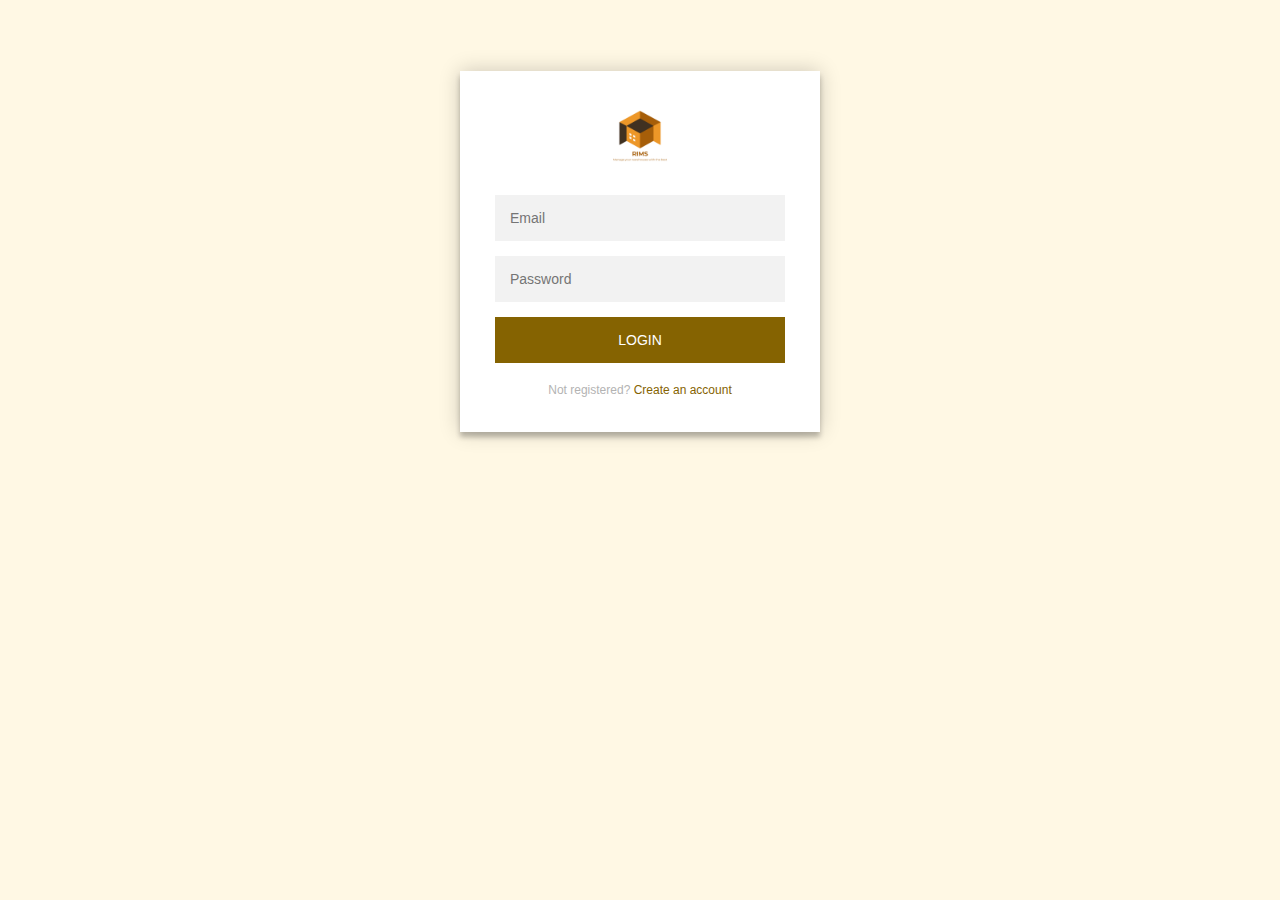
<file: src/main/webapp/index.html>
<!DOCTYPE html>
<html lang="en">
<head>
	<meta charset="utf-8">
    <meta name="viewport" content="width=device-width, initial-scale=1.0">
	<title>RIMS</title>
	<link rel="stylesheet" href="css/index.css">
	<link rel="icon" href="images/logo.png">
</head>
<body>
	<div class="login-page">
	  <div class="form">
		<form class="login-form">
		  <img src="images/logo.png" id="login-form-logo" onclick="refresh('index.html')">
		  <input type="email" id="email" placeholder="Email" required/>
		  <input type="password" id="password" placeholder="Password" required/>
		  <button type="button" onclick="authenticate()">Login</button>
		  <p class="message">Not registered? <a onclick="signup()">Create an account</a></p>
		</form>
	  </div>
	</div>
	<script src="js/index.js"></script>
	<script src="js/global.js"></script>
	<script src="js/ajax.js"></script>
</body>
</html>
</file>
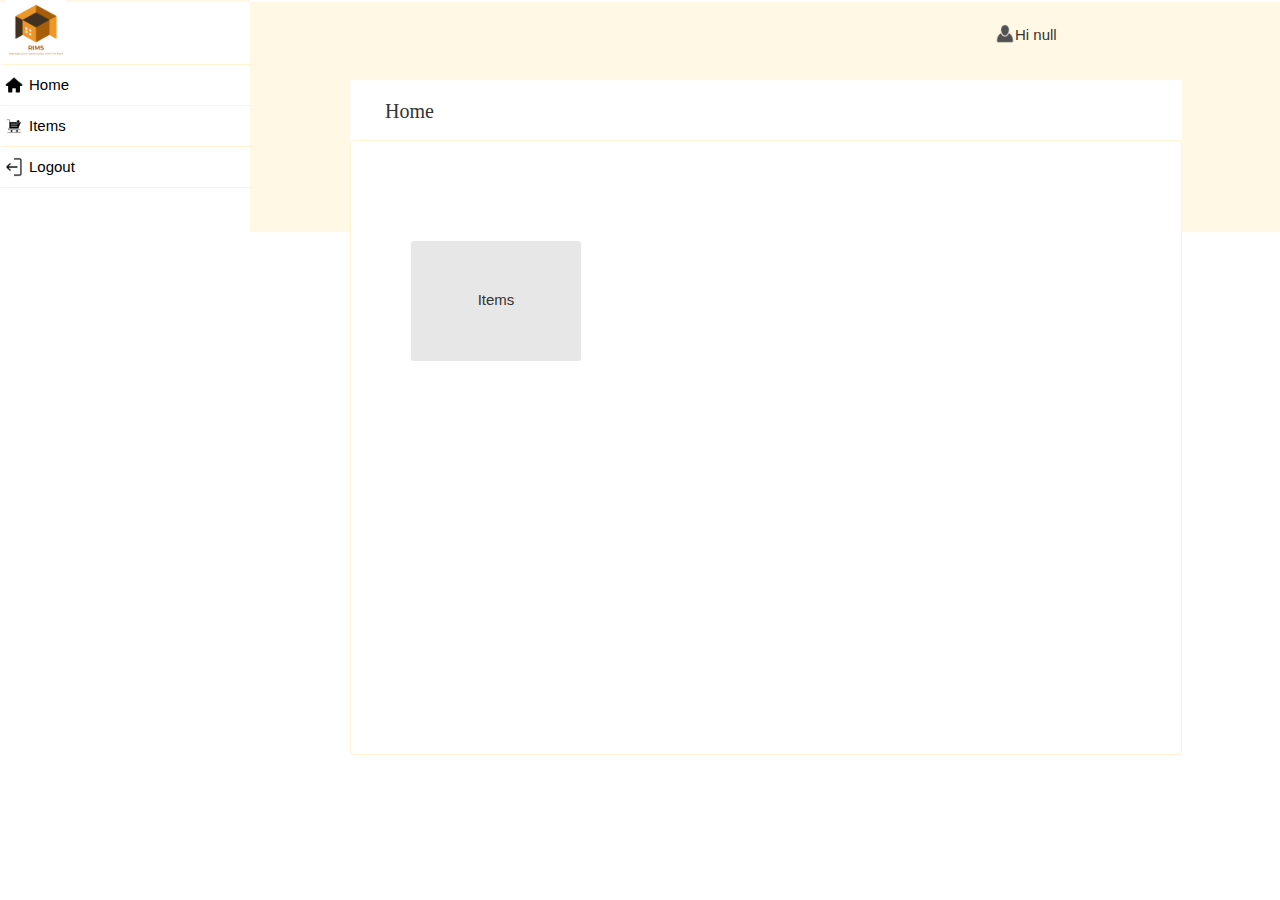
<file: src/main/webapp/home.html>
<!DOCTYPE html>
<html lang="en">
<head>
    <meta charset="utf-8">
    <meta name="viewport" content="width=device-width, initial-scale=1.0">
    <title>Home</title>
    <link rel="stylesheet" href="css/home.css">
	<link rel="stylesheet" href="https://maxcdn.bootstrapcdn.com/bootstrap/3.3.7/css/bootstrap.min.css">
    <link rel="stylesheet" href="https://www.w3schools.com/w3css/4/w3.css">
    <link rel="stylesheet" href="https://fonts.googleapis.com/icon?family=Material+Icons">
	<link rel="icon" href="images/logo.png">
</head>
<body onload="return home_page()">
    <div id="wrapper">
	
        <!-- Sidebar -->
        <div id="sidebar-wrapper">
            <ul class="sidebar-nav">
                <li class="sidebar-brand"><img src="images/logo.png" id="home-logo" onclick="refresh('home.html')"></li>
                <li class="clickable_items"><img src="images/home.png" class="icons_nav"><a onclick="refresh('home.html')">Home</a></li>
                <li class="clickable_items"><img src="images/items.png" class="icons_nav"><a onclick="redirect_items()">Items</a></li>
                <li class="clickable_items"><img src="images/logout.png" class="icons_nav"><a onclick="logout()">Logout</a></li>
            </ul>
        </div>
		
        <!-- Page content -->
        <div id="page-content-wrapper">
		
            <div class="content-header">
                <div id="user_info"><img src="images/user.png" id="user_icon"><p id="user_text">Default user</p></div>
            </div>

            <!-- Keep all page content within the page-content inset div! -->
            <div class="page-content inset">
				<p id="home_text">Home</p>
				<div id="option_tabs">
					<div id="items_tab" onclick="redirect_items()"><p>Items</p></div>
				</div>
            </div>
			
        </div>
		
    </div>
	<script src="js/home.js"></script>
	<script src="js/global.js"></script>
</body>
</html>
</file>
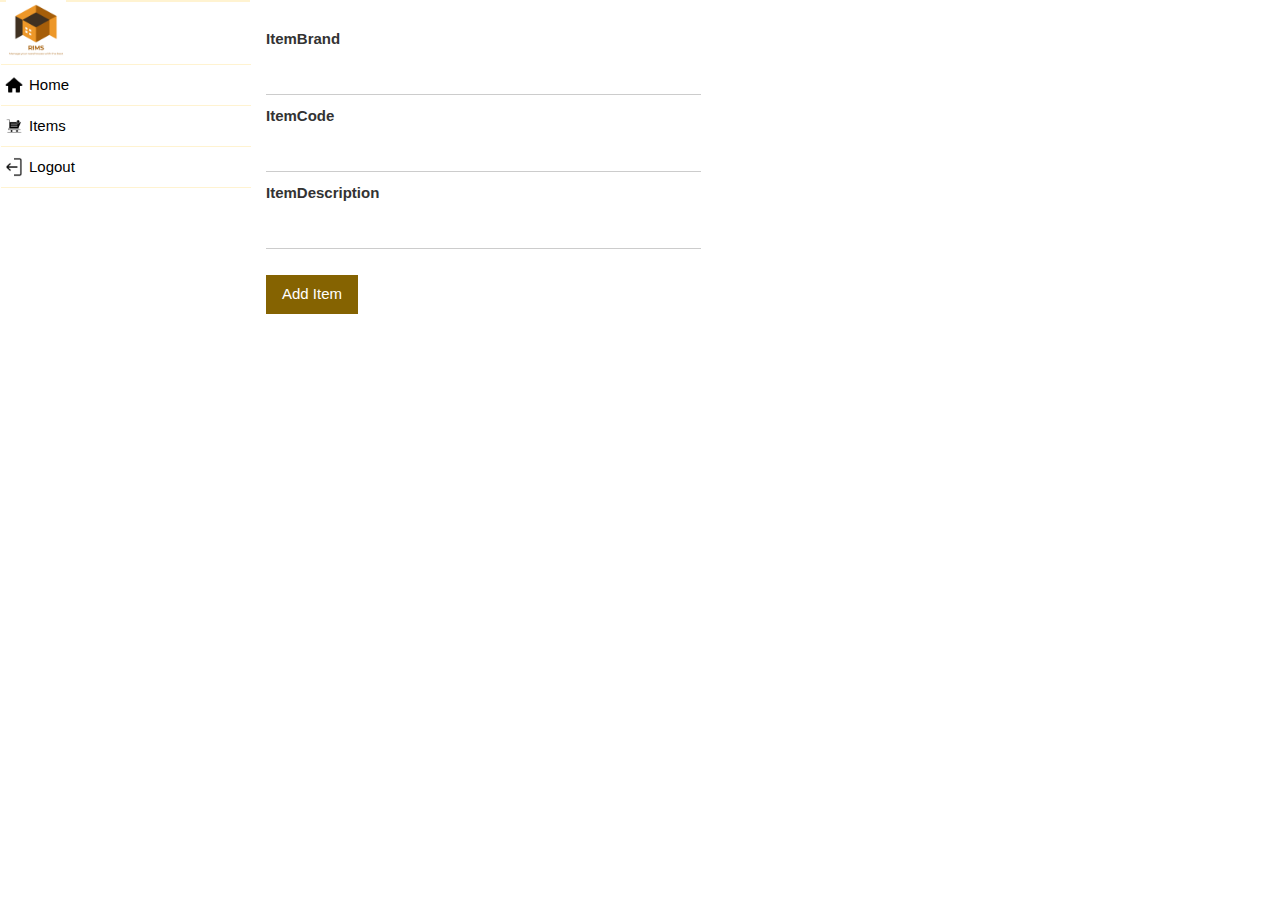
<file: src/main/webapp/items.html>
<!DOCTYPE html>
<html lang="en">
<head>
    <meta charset="utf-8">
    <meta name="viewport" content="width=device-width, initial-scale=1.0">
    <title>Items</title>
    <link rel="stylesheet" href="css/items.css">
    <link rel="stylesheet" href="https://maxcdn.bootstrapcdn.com/bootstrap/3.3.7/css/bootstrap.min.css">
    <link rel="icon" href="images/logo.png">
    <link rel="stylesheet" href="https://www.w3schools.com/w3css/4/w3.css">
    <link rel="stylesheet" href="https://fonts.googleapis.com/icon?family=Material+Icons">
    <script src="https://code.jquery.com/jquery-1.10.2.js"></script>
</head>
<body onload="loadItemList()">
    <div id="wrapper">
        <!-- Sidebar -->
        <div id="sidebar-wrapper">
            <ul class="sidebar-nav">
                <li class="sidebar-brand"><img src="images/logo.png" id="home-logo" onclick="refresh('home.html')"></li>
                <li class="clickable_items"><img src="images/home.png" class="icons_nav"><a onclick="redirect_home()">Home</a></li>
                <li class="clickable_items"><img src="images/items.png" class="icons_nav"><a onclick="redirect_items()">Items</a></li>
                <li class="clickable_items"><img src="images/logout.png" class="icons_nav"><a onclick="logout()">Logout</a></li>
            </ul>
        </div>

        <div class="w3-container w3-half w3-margin-top">

            <p>
                <input id="itemId" class="w3-input" type="hidden" style="width:90%">
            </p>

            <p>
                <label>ItemBrand</label>
                <input id="brand" class="w3-input" type="text" style="width:90%" required>
                </p>
            <p>
                <label>ItemCode</label>
                <input id="code" class="w3-input" type="text" style="width:90%" required>
                </p>
            <p>
                <label>ItemDescription</label>
                <input id="description" class="w3-input" type="text" style="width:90%" required>
                </p>
            <p>
                <button id="btnSaveItem" onclick="saveItem()" class="w3-button w3-section w3-teal w3-ripple">Add Item</button></p>

        </div>

        <div id="itemData" class="w3-container">

        </div>

    </div>
    <script src="js/items.js"></script>
    <script src="js/global.js"></script>
    <script src="js/ajax.js"></script>
</body>
</html>
</file>
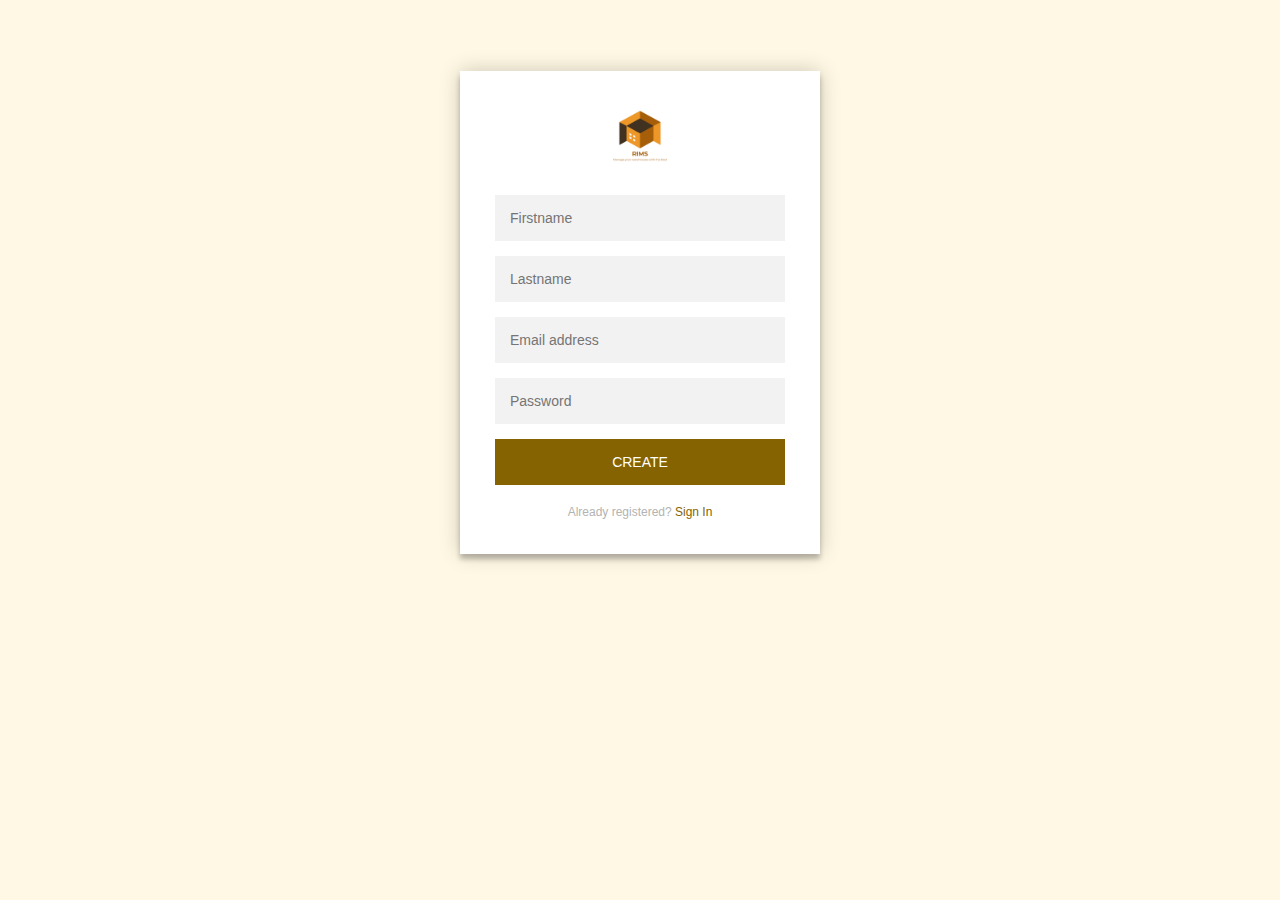
<file: src/main/webapp/signup.html>
<!DOCTYPE html>
<html lang="en">
<head>
	<meta charset="utf-8">
    <meta name="viewport" content="width=device-width, initial-scale=1.0">
	<title>Sign Up</title>
	<link rel="stylesheet" href="css/signup.css">
	<link rel="icon" href="images/logo.png">
</head>
<body>
	<div class="signup-page">
	  <div class="form">
		<form class="register-form">
		  <img src="images/logo.png" id="signup-form-logo" onclick="refresh('signup.html')">
		  <input type="text" id="firstname" placeholder="Firstname"/>
		  <input type="text" id="lastname" placeholder="Lastname"/>
		  <input type="email" id="emailaddress" placeholder="Email address"/>
		  <input type="password" id="password" placeholder="Password"/>
		  <button type="button" id="create_usr_btn" onclick="create_user()">Create</button>
		  <p class="message">Already registered? <a onclick="signin()">Sign In</a></p>
		</form>
	  </div>
	</div>
	<script src="js/ajax.js"></script>
	<script src="js/signup.js"></script>
	<script src="js/global.js"></script>
</body>
</html>
</file>
<file: src/main/webapp/css/index.css>
.login-page {
  width: 360px;
  padding: 5% 0 0;
  margin: auto;
}

.form {
  position: relative;
  z-index: 1;
  background: #ffffff;
  max-width: 360px;
  margin: 0 auto 0;
  padding: 35px;
  text-align: center;
  box-shadow: 0 0 20px 0 rgba(0, 0, 0, 0.2), 0 5px 5px 0 rgba(0, 0, 0, 0.24);
}

#login-form-logo{
	margin-top:0;
	margin-bottom: 25px;
	width: 60px;
	height: 60px;
}

.form input {
  font-family: "Verdana", sans-serif;
  outline: 0;
  background: #f2f2f2;
  width: 100%;
  border: 0;
  margin: 0 0 15px;
  padding: 15px;
  box-sizing: border-box;
  font-size: 14px;
}

.form button {
  font-family: "Verdana", sans-serif;
  text-transform: uppercase;
  outline: 0;
  background: #856301;
  width: 100%;
  border: 0;
  padding: 15px;
  color: #ffffff;
  font-size: 14px;
  -webkit-transition: all 0.3 ease;
  transition: all 0.3 ease;
  cursor: pointer;
}

.form button:hover,.form button:active,.form button:focus {
  opacity: 0.8;
}

.form .message {
  margin: 20px 0 0;
  color: #b3b3b3;
  font-size: 12px;
}

.form .message a {
  color: #856301;
  text-decoration: none;
  cursor: pointer;
}

.container {
  position: relative;
  z-index: 1;
  max-width: 300px;
  margin: 0 auto;
}

.container:before, .container:after {
  content: "";
  display: block;
  clear: both;
}

.container .info {
  margin: 50px auto;
  text-align: center;
}

.container .info h1 {
  margin: 0 0 15px;
  padding: 0;
  font-size: 36px;
  font-weight: 300;
  color: #1a1a1a;
}

.container .info span {
  color: #4d4d4d;
  font-size: 12px;
}

.container .info span a {
  color: #000000;
  text-decoration: none;
}

.container .info span .fa {
  color: #EF3B3A;
}

body {
  background: #FFF8E4;
  font-family: "Verdana", sans-serif;
  -webkit-font-smoothing: antialiased;
  -moz-osx-font-smoothing: grayscale;
}
</file>
<file: src/main/webapp/css/home.css>
body{
  margin: 0;
  font-family: Verdana, sans-serif;
}

#wrapper {
  padding-left: 250px;
}

#sidebar-wrapper {
  margin-left: -250px;
  left: 250px;
  width: 250px;
  background: #ffffff;
  border: 1px solid #FFF8E4;
  height: 100%;
  overflow-y: auto;
  z-index: 1000;
}

#page-content-wrapper {
  width: 100%;
}

.sidebar-nav {
  position: absolute;
  top: 0;
  width: 250px;
  list-style: none;
  margin: 0;
  padding: 0;
}

.sidebar-nav li {
  line-height: 40px;
  text-indent: 5px;
  border-bottom:1px solid #FFF3D1;
}

.sidebar-nav li a {
  color: #000000;
  display: block;
  text-decoration: none;
  width: 180px;
}

.clickable_items{
	cursor: pointer;
}

.clickable_items:hover {
  background: #CFCFCF;
  text-decoration: none;
}

.sidebar-nav li a:active,
.sidebar-nav li a:focus {
  text-decoration: none;
}

.sidebar-nav > .sidebar-brand {
  height: 65px;
  line-height: 60px;
  font-size: 20px;
  border-bottom:1px solid #FFF3D1;
}

.sidebar-nav > .sidebar-brand a {
  color: #000000;
}

.sidebar-nav > .sidebar-brand a:hover {
  color: #000;
  background: none;
}

.icons_nav{
	width: 20px;
	height: 20px;
	float: left;
	margin-top: 9.5px;
	margin-left: 3px;
}

.content-header {
  height: 230px;
  line-height: 65px;
  background-color: #FFF8E4;
}

#user_info{
	height: 80px;
	width: 185px;
	float:right;
	margin-right: 100px;
}

#user_icon{
	width: 20px;
	height: 20px;
	float:left;
	margin-top: 22px;
}

#user_text{
	width:165px;
	margin: 0;
	font-family: 14px Verdana;
	float:right;
}

.page-content{
	width: 65%;
	height: 75%;
	position: absolute;
    top: 80px;
	background-color: #ffffff;
	margin-left: 100px;
}

#home_text{
	font: 20px Verdana;
	width: 80px;
	margin-top: 20px;
	margin-left: 35px;
}

#option_tabs{
	width: 100%;
	position: absolute;
    top: 60px;
	bottom: 0;
	background-color: #ffffff;
	border: 1px solid #FFF3D1;
	border-radius: 4px;
}

#stockcount_tab{
	width: 170px;
	height: 120px;
	background-color: #E7E7E7;
	border-radius: 3px;
	float: left;
	margin-left: 100px;
	margin-top: 100px;
	cursor: pointer;
}

#stockcount_tab:hover{
	opacity: 0.7;
}

#stockcount_tab p{
	font-family: 15px Verdana;
	text-align: center;
	margin: 0;
	padding-top: 48px;
}

#stockcount_view_tab{
	width: 170px;
	height: 120px;
	background-color: #E7E7E7;
	border-radius: 3px;
	float: left;
	margin-left: 60px;
	margin-top: 100px;
	cursor: pointer;
}

#stockcount_view_tab:hover{
	opacity: 0.7;
}

#stockcount_view_tab p{
	font-family: 15px Verdana;
	text-align: center;
	margin: 0;
	padding-top: 48px;
}

#items_tab{
	width: 170px;
	height: 120px;
	background-color: #E7E7E7;
	border-radius: 3px;
	float: left;
	margin-left: 60px;
	margin-top: 100px;
	cursor: pointer;
}

#items_tab:hover{
	opacity: 0.7;
}

#items_tab p{
	font-family: 15px Verdana;
	text-align: center;
	margin: 0;
	padding-top: 48px;
}

.logout:hover {
	opacity: 0.6;
}

.app{
  display: inline-block;
  width:180px;
  height: 80px;
  background-color: #C4DFB7;
  padding:10px;
  box-sizing: border-box;
  margin: 10px 10px 15px 10px;
  border:1px solid #96AEB2;
  border-radius: 3px;
}

.app:hover{
  opacity: 0.9;
  box-shadow: 10px 10px 3px lightgrey;
}

.app_link{
  text-decoration: none;
}

.text_app{
  font-size: 14px;
  margin: 5px;
  color: #22331D;
  font-family:  Lucida Sans, sans-serif;
  float: left;
  display: inline;
}
		
		
#home-logo{
	margin-top:0;
	margin-bottom: 25px;
	width: 60px;
	height: 60px;
}

@media (max-width:767px) {

	#wrapper {
	  padding-left: 0;
	}

	#sidebar-wrapper {
	  left: 0;
	}

	#wrapper.active {
	  position: relative;
	  left: 250px;
	}

	#wrapper.active #sidebar-wrapper {
	  left: 250px;
	  width: 250px;
	  transition: all 0.4s ease 0s;
	}

}
</file>
<file: src/main/webapp/css/items.css>
body{
  margin: 0;
  font-family: Verdana, sans-serif;
}

#wrapper {
  padding-left: 250px;
}

#sidebar-wrapper {
  margin-left: -250px;
  left: 250px;
  width: 250px;
  background: #ffffff;
  border: 1px solid #FFF3D1;
  height: 100%;
  overflow-y: auto;
  z-index: 1000;
}

#page-content-wrapper {
  width: 100%;
}

.sidebar-nav {
  position: absolute;
  top: 0;
  width: 250px;
  list-style: none;
  margin: 0;
  padding: 0;
}

.sidebar-nav li {
  line-height: 40px;
  text-indent: 5px;
  border-bottom:1px solid #FFF3D1;
}

.sidebar-nav li a {
  color: #000000;
  display: block;
  text-decoration: none;
  width: 180px;
}

.clickable_items{
	cursor: pointer;
}

.clickable_items:hover {
  background: #CFCFCF;
  text-decoration: none;
}

.sidebar-nav li a:active,
.sidebar-nav li a:focus {
  text-decoration: none;
}

.sidebar-nav > .sidebar-brand {
  height: 65px;
  line-height: 60px;
  font-size: 20px;
  border-bottom:1px solid #FFF3D1;
}

.sidebar-nav > .sidebar-brand a {
  color: #000000;
}

.sidebar-nav > .sidebar-brand a:hover {
  color: #000;
  background: none;
}

.icons_nav{
	width: 20px;
	height: 20px;
	float: left;
	margin-top: 9.5px;
	margin-left: 3px;
}

#itemData{
    margin-bottom: 30px;
}

.content-header {
  height: 230px;
  line-height: 65px;
  background-color: #FFF3D1;
}

#user_info{
	height: 80px;
	width: 185x;
	float:right;
	margin-right: 100px;
}

#user_icon{
	width: 20px;
	height: 20px;
	float:left;
	margin-top: 22px;
}

#user_text{
	width:165px;
	margin: 0;
	font-family: 14px Verdana;
	float:right;
}

#btnSaveItem{
    background-color: #856301 !important;
}

.page-content{
	width: 65%;
	height: 75%;
	position: absolute;
    top: 80px;
	background-color: #ffffff;
	margin-left: 100px;
}

#home_text{
	font: 20px Verdana;
	width: 80px;
	margin-top: 20px;
	margin-left: 35px;
}

#option_tabs{
	width: 100%;
	position: absolute;
    top: 60px;
	bottom: 0;
	background-color: #ffffff;
	border: 1px solid #FFF3D1;
	border-radius: 4px;
}

#stockcount_tab{
	width: 170px;
	height: 120px;
	background-color: #E7E7E7;
	border-radius: 3px;
	float: left;
	margin-left: 100px;
	margin-top: 100px;
	cursor: pointer;
}

#stockcount_tab:hover{
	opacity: 0.7;
}

#stockcount_tab p{
	font-family: 15px Verdana;
	text-align: center;
	margin: 0;
	padding-top: 48px;
}

#stockcount_view_tab{
	width: 170px;
	height: 120px;
	background-color: #E7E7E7;
	border-radius: 3px;
	float: left;
	margin-left: 60px;
	margin-top: 100px;
	cursor: pointer;
}

#stockcount_view_tab:hover{
	opacity: 0.7;
}

#stockcount_view_tab p{
	font-family: 15px Verdana;
	text-align: center;
	margin: 0;
	padding-top: 48px;
}

#items_tab{
	width: 170px;
	height: 120px;
	background-color: #E7E7E7;
	border-radius: 3px;
	float: left;
	margin-left: 60px;
	margin-top: 100px;
	cursor: pointer;
}

#items_tab:hover{
	opacity: 0.7;
}

#items_tab p{
	font-family: 15px Verdana;
	text-align: center;
	margin: 0;
	padding-top: 48px;
}

.logout:hover {
	opacity: 0.6;
}

.app{
  display: inline-block;
  width:180px;
  height: 80px;
  background-color: #C4DFB7;
  padding:10px;
  box-sizing: border-box;
  margin: 10px 10px 15px 10px;
  border:1px solid #96AEB2;
  border-radius: 3px;
}

.app:hover{
  opacity: 0.9;
  box-shadow: 10px 10px 3px lightgrey;
}

.app_link{
  text-decoration: none;
}

.text_app{
  font-size: 14px;
  margin: 5px;
  color: #22331D;
  font-family:  Lucida Sans, sans-serif;
  float: left;
  display: inline;
}


#home-logo{
	margin-top:0;
	margin-bottom: 25px;
	width: 60px;
	height: 60px;
}

@media (max-width:767px) {

	#wrapper {
	  padding-left: 0;
	}

	#sidebar-wrapper {
	  left: 0;
	}

	#wrapper.active {
	  position: relative;
	  left: 250px;
	}

	#wrapper.active #sidebar-wrapper {
	  left: 250px;
	  width: 250px;
	  transition: all 0.4s ease 0s;
	}

}
</file>
<file: src/main/webapp/css/signup.css>
.signup-page {
  width: 360px;
  padding: 5% 0 0;
  margin: auto;
}

.form {
  position: relative;
  z-index: 1;
  background: #ffffff;
  max-width: 360px;
  margin: 0 auto 0;
  padding: 35px;
  text-align: center;
  box-shadow: 0 0 20px 0 rgba(0, 0, 0, 0.2), 0 5px 5px 0 rgba(0, 0, 0, 0.24);
}

#signup-form-logo{
	margin-top:0;
	margin-bottom: 25px;
	width: 60px;
	height: 60px;
}

.form input {
  font-family: "Verdana", sans-serif;
  outline: 0;
  background: #f2f2f2;
  width: 100%;
  border: 0;
  margin: 0 0 15px;
  padding: 15px;
  box-sizing: border-box;
  font-size: 14px;
}

.form button {
  font-family: "Verdana", sans-serif;
  text-transform: uppercase;
  outline: 0;
  background: #856301;
  width: 100%;
  border: 0;
  padding: 15px;
  color: #FFFFFF;
  font-size: 14px;
  -webkit-transition: all 0.3 ease;
  transition: all 0.3 ease;
  cursor: pointer;
}

.form button:hover,.form button:active,.form button:focus {
  opacity: 0.8;
}

.form .message {
  margin: 20px 0 0;
  color: #b3b3b3;
  font-size: 12px;
}

.form .message a {
  color: #856301;
  text-decoration: none;
  cursor: pointer;
}

.container {
  position: relative;
  z-index: 1;
  max-width: 300px;
  margin: 0 auto;
}

.container:before, .container:after {
  content: "";
  display: block;
  clear: both;
}

.container .info {
  margin: 50px auto;
  text-align: center;
}

.container .info h1 {
  margin: 0 0 15px;
  padding: 0;
  font-size: 36px;
  font-weight: 300;
  color: #1a1a1a;
}

.container .info span {
  color: #4d4d4d;
  font-size: 12px;
}

.container .info span a {
  color: #000000;
  text-decoration: none;
}

.container .info span .fa {
  color: #EF3B3A;
}

body {
  background: #FFF8E4;
  font-family: "Verdana", sans-serif;
  -webkit-font-smoothing: antialiased;
  -moz-osx-font-smoothing: grayscale;
}
</file>
